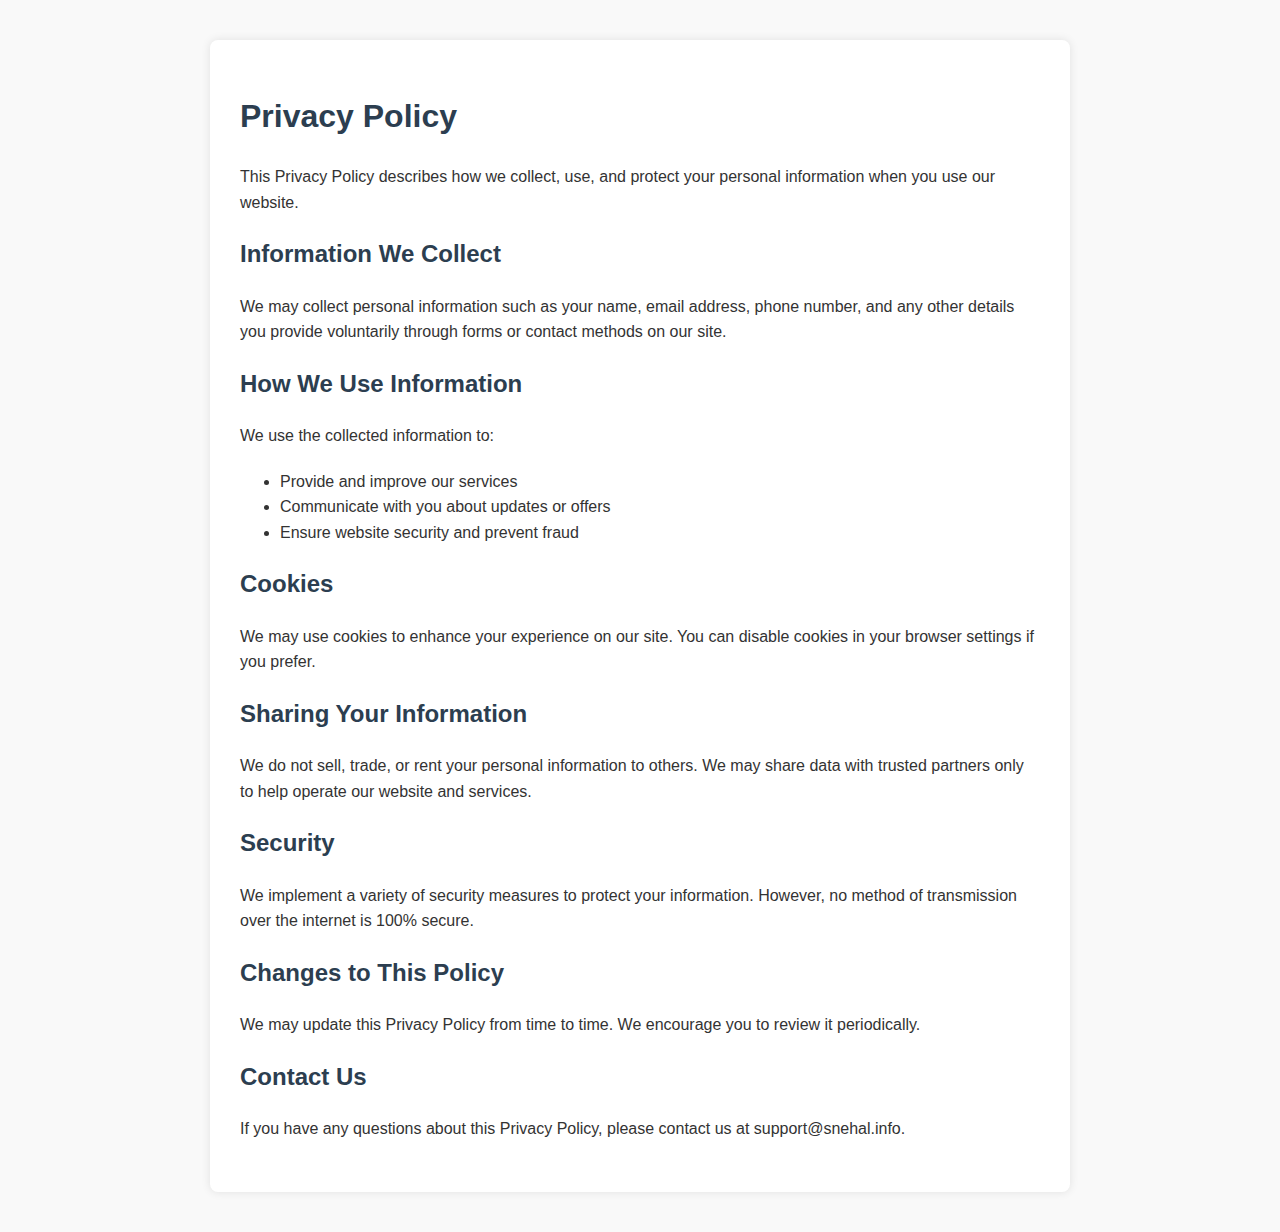
<file: privacy-policies.html>
<!DOCTYPE html>
<html lang="en">
<head>
  <meta charset="UTF-8">
  <meta name="viewport" content="width=device-width, initial-scale=1">
  <title>SupportSystem| Privacy Policy</title>
  <style>
    body {
      font-family: Arial, sans-serif;
      line-height: 1.6;
      margin: 40px;
      background-color: #f9f9f9;
      color: #333;
    }
    h1, h2 {
      color: #2c3e50;
    }
    p {
      margin-bottom: 20px;
    }
    .container {
      max-width: 800px;
      margin: auto;
      background: white;
      padding: 30px;
      border-radius: 8px;
      box-shadow: 0 0 10px rgba(0,0,0,0.1);
    }
  </style>
</head>
<body>
  <div class="container">
    <h1>Privacy Policy</h1>
    <!-- <p>Effective date: April 21, 2025</p> -->

    <p>This Privacy Policy describes how we collect, use, and protect your personal information when you use our website.</p>

    <h2>Information We Collect</h2>
    <p>We may collect personal information such as your name, email address, phone number, and any other details you provide voluntarily through forms or contact methods on our site.</p>

    <h2>How We Use Information</h2>
    <p>We use the collected information to:</p>
    <ul>
      <li>Provide and improve our services</li>
      <li>Communicate with you about updates or offers</li>
      <li>Ensure website security and prevent fraud</li>
    </ul>

    <h2>Cookies</h2>
    <p>We may use cookies to enhance your experience on our site. You can disable cookies in your browser settings if you prefer.</p>

    <h2>Sharing Your Information</h2>
    <p>We do not sell, trade, or rent your personal information to others. We may share data with trusted partners only to help operate our website and services.</p>

    <h2>Security</h2>
    <p>We implement a variety of security measures to protect your information. However, no method of transmission over the internet is 100% secure.</p>

    <h2>Changes to This Policy</h2>
    <p>We may update this Privacy Policy from time to time. We encourage you to review it periodically.</p>

    <h2>Contact Us</h2>
    <p>If you have any questions about this Privacy Policy, please contact us at support@snehal.info.</p>
  </div>
</body>
</html>
</file>
